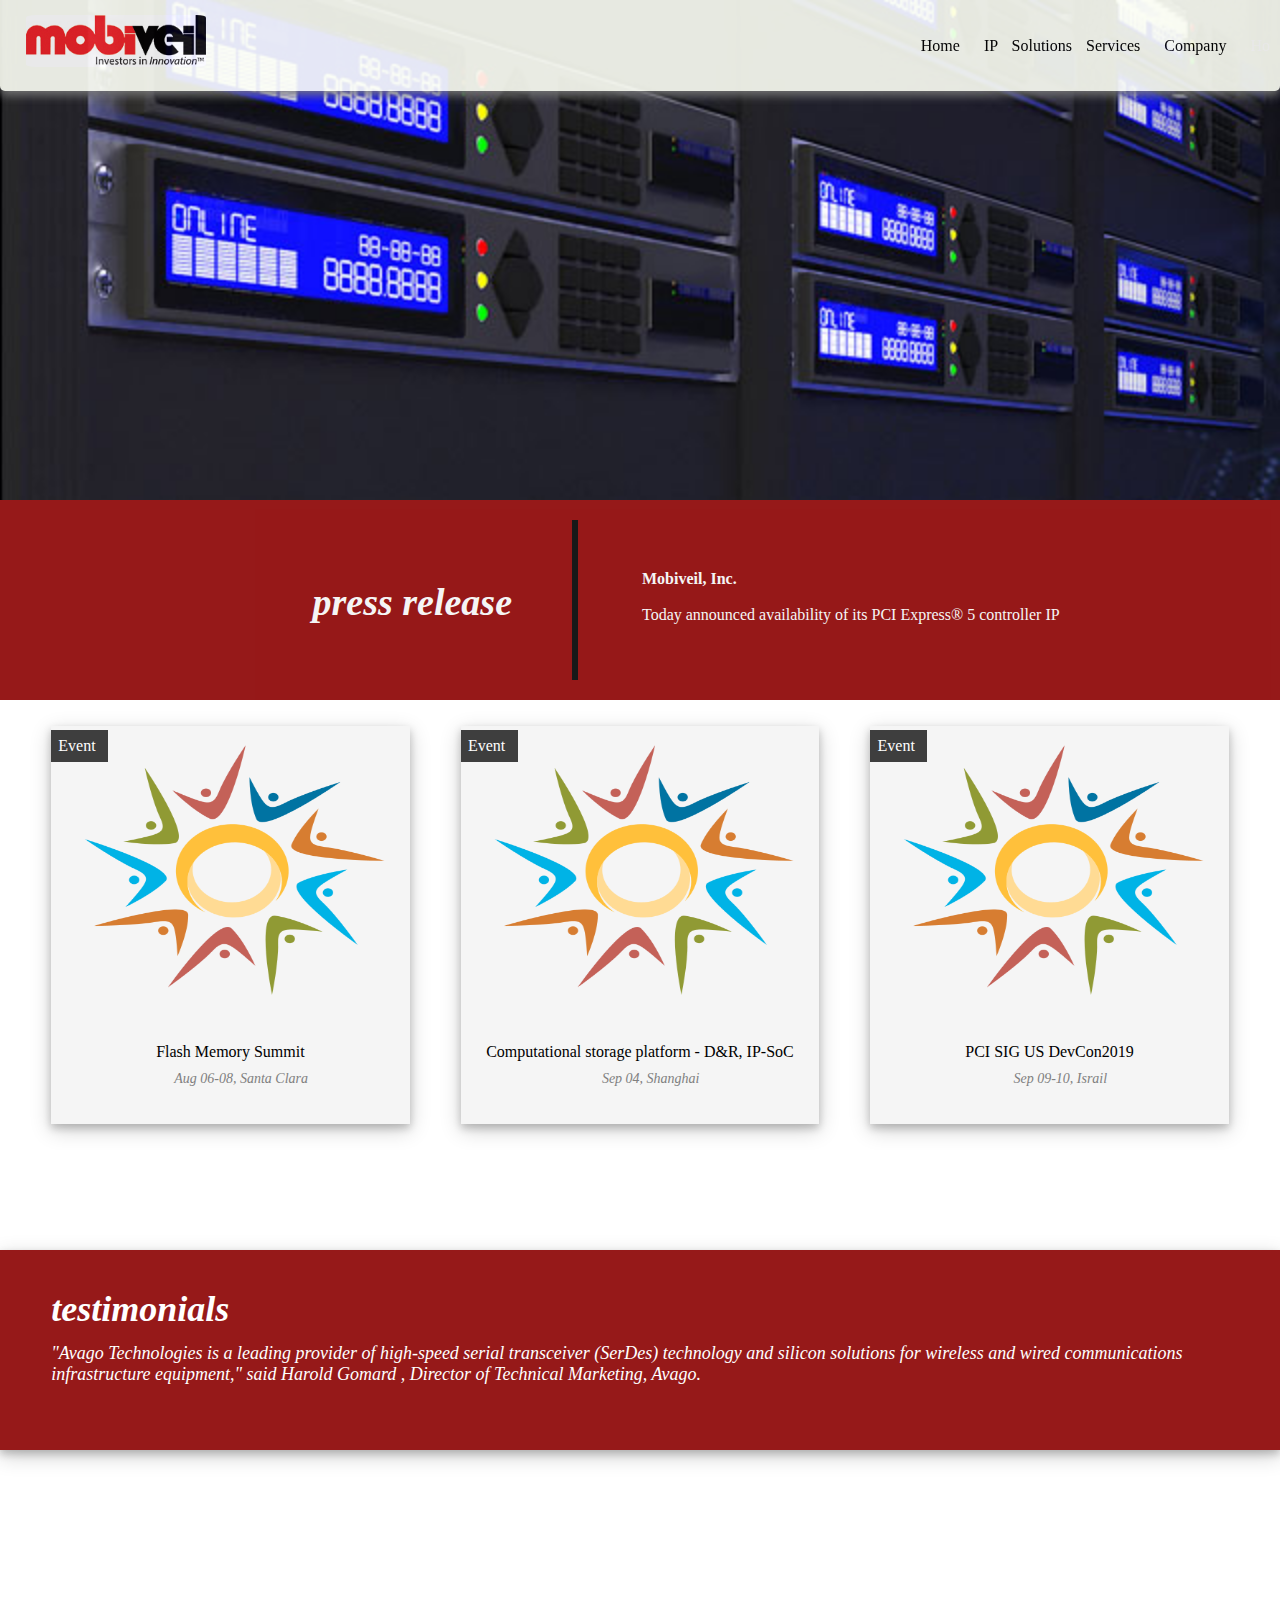
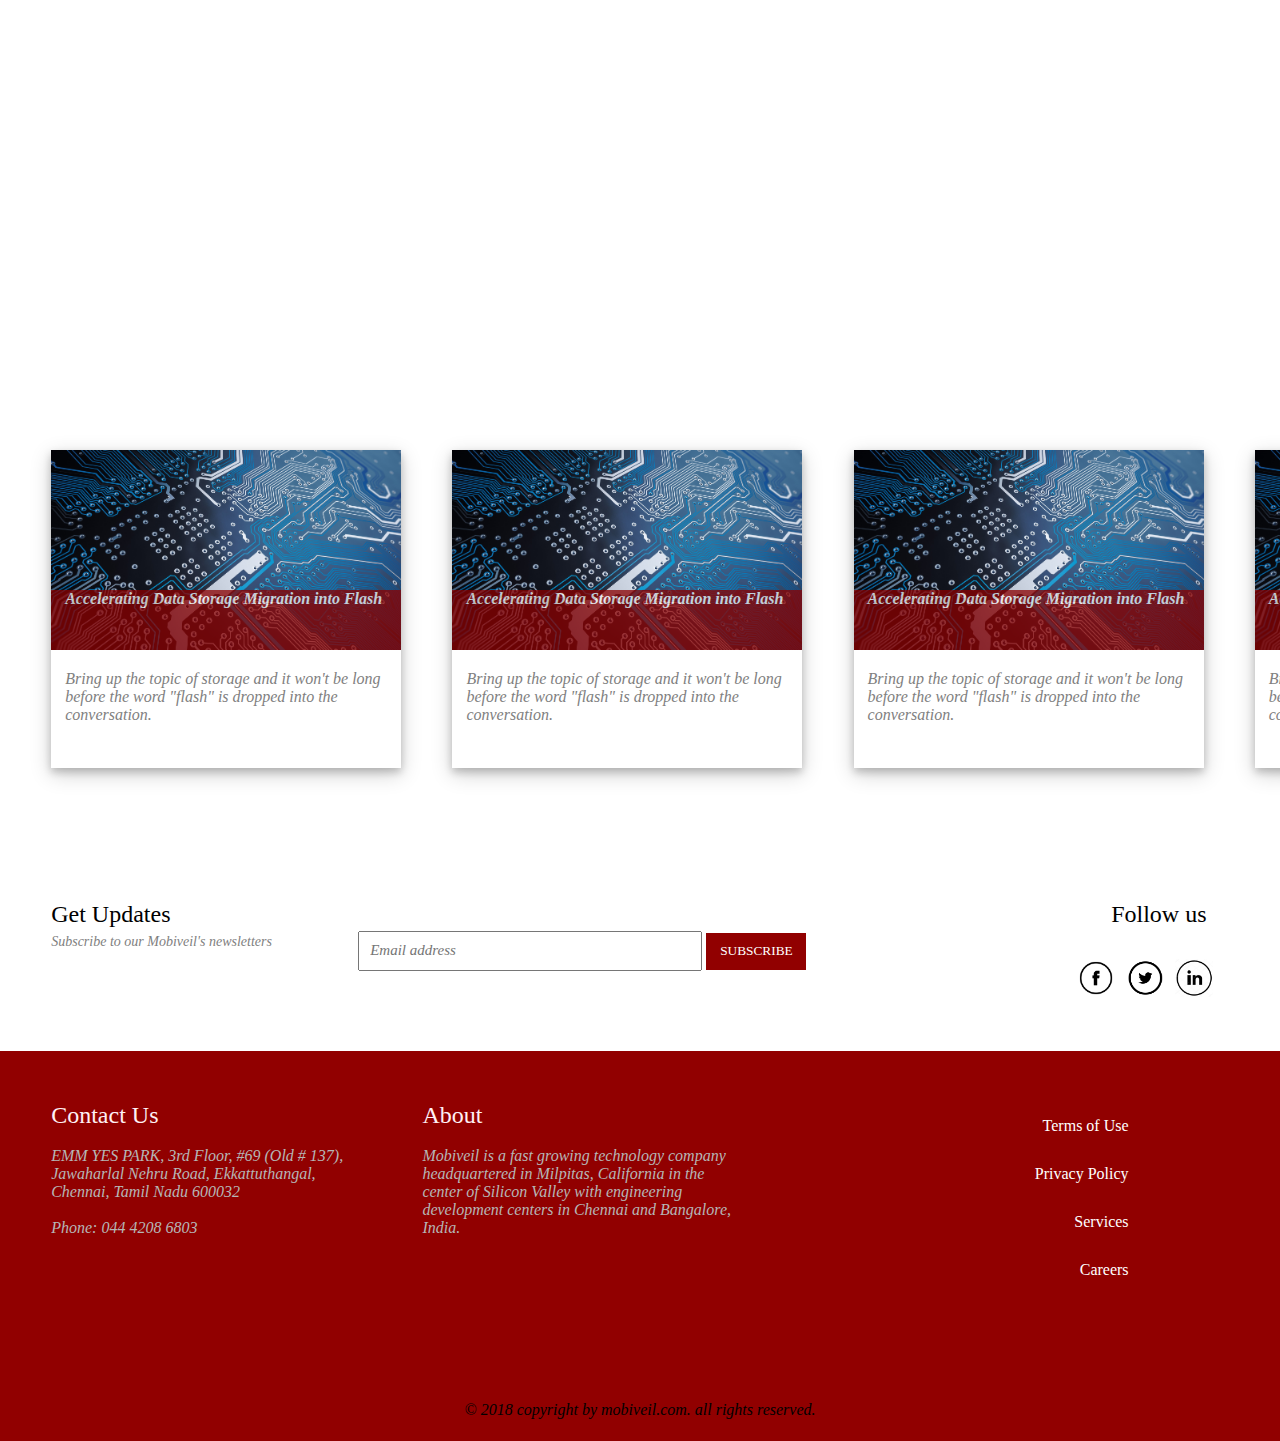
<file: index.html>
<html>
<title>Mobiveil | Silicon IP | IP Enabled Services Company</title>
<!-- <meta name="viewport" content="width=device-width, initial-scale=.7">     -->

<head>
    <base href="https://manodhayan.github.io/Mobi/">
    <link href="css/styles.css" rel="stylesheet" />
    <link href="css/navigationBar.css" rel="stylesheet" />
</head>

<body>
    <div id="navigation_panel" class="nav_bar">
        <div><a href="index.html"><img class="logo" alt="Mobiveil" href="index.html"
                    src="src/images/mobiveil_logo-70vert.png" title="Mobiveil" />
            </a>
        </div>
        <div class="nav_menu">
            <div class="menu_table">
                <a class="menu_table_data">Home</a>
                <a class="menu_table_data dropdown">IP
                    <div class="dropdown-content">
                        <div class="header">
                            <ul class="unordered_list">
                                <li>Interfaces</li>
                                <li>Memory Controller</li>
                                <li>Flash Storage</li>
                                <li>Bridge and Switch</li>
                                <li onclick="location.href='src/ldpc.html';">LDPC</li>
                                <li>Sytem On Chip</li>

                            </ul>
                        </div>
                    </div>

                </a>
                <a class="menu_table_data dropdown">Solutions

                    <div class="dropdown-content">
                        <div class="header">
                            <ul class="unordered_list">
                                <li>Flash Storage</li>
                                <li>IoT</li>
                                <li>Silicon Reference Platforms</li>
                                <li>CPU Platforms</li>

                            </ul>
                        </div>
                    </div>
                </a>
                <a class="menu_table_data dropdown">Services
                    <div class="dropdown-content">
                        <div class="header">
                            <ul class="unordered_list">
                                <li>IP Enabled</li>
                                <li>IC Design</li>
                                <li>Hardware Design</li>
                                <li>Embedded Software</li>

                            </ul>
                        </div>
                    </div>
                </a>
                <a class="menu_table_data dropdown">
                    <div class="dropdown-content">
                        <div class="header">
                            <ul class="unordered_list">
                                <li>Events</li>
                                <li>Press Releases</li>
                                <li>Articles</li>
                                <li>Newsletters</li>

                            </ul>
                        </div>
                    </div>
                </a>
                <a class="menu_table_data" href="src/pages/Company.html">Company</a>
                <a class="menu_table_data" style="color:white">Ho </a>
            </div>
        </div>
    </div>

    <!-- <div class="slideshows slideshow-container parallax">
        <div class="slideshow slideshow-container">
            <img src="src/images/Home.jpg" style="width:100%">
            <div class="slideshow-display-bottomright">
                <h3>Home</h3>
                <p><br><i>Leader in High Speed Interconnects and Platforms</i></p>
            </div>
        </div>

        <div class="slideshow slideshow-container">
                <img src="src/images/platforms.jpg" style="width:100%">
                <div class="slideshow-display-bottomright">
                    <h3>Platforms</h3>
                    <p><br><i>Subsystem (IP, SW, HW) for storage and IoT applications</i></p>
                </div>
            </div>
        
        <div class="slideshow slideshow-container"><img src="src/images/IP.jpg" style="width:100%">
            <div class="slideshow-display-bottomright">
                    <h3>IP</h3>
                    <p><br><i>High Speed RTL connectors for Storage, Wireless Infrastructes<br>& Networking</i></p>
            </div>
        </div>

        <div class="slideshow slideshow-container">
                <img src="src/images/Services.jpg" style="width:100%">
                <div class="slideshow-display-bottomright">
                    <h3>Services</h3>
                    <p><br><i>Value added serices for hardware, IC, Embedded</i></p>
                </div>
            </div>
            <div class="slideshow slideshow-container">
                <img src="src/images/News.jpg" style="width:100%">
                <div class="slideshow-display-bottomright">
                    <h3>News</h3>
                    <p><br><i>Events, Press realease, articles & blogs from Mobiveil</i></p>
                </div>
            </div>

    </div> -->
    <div class="slideshow"></div>
    <div class="parallax"></div>
    <!-- https://wovenmagazine.com -->
    <div class="press_release">
        <div id="press_release_title" class="press_release_title">press release</div>
        <div class="verticalBar"></div>
        <div id="press_release_content" class="press_release_content">
            <b>Mobiveil, Inc.</b></Mobiveil><br><br>Today announced availability of its PCI Express® 5 controller
            IP
        </div>
    </div>
    <div class="cards">
        <div class="card-container">
            <div class="card event-container"><img src="src/images/event.png">
                <div class="event-display-topleft">
                    <P>Event</P>
                </div>
                <div>
                    <p class="cardInfoTitle">Flash Memory Summit</p>
                    <p class="cardInfotext">Aug 06-08, Santa Clara</p>
                </div>

            </div>
        </div>
        <div class="card-container">
            <div class="card event-container">
                <img src="src/images/event.png">
                <div class="event-display-topleft">
                    <P>Event</P>
                </div>
                <div>
                    <p class="cardInfoTitle">Computational storage platform - D&R, IP-SoC</p>
                    <p class="cardInfotext">Sep 04, Shanghai</p>
                </div>

            </div>
        </div>
        <div class="card-container">
            <div class="card event-container"><img  src="src/images/event.png">
                <div class="event-display-topleft">
                    <P>Event</P>
                </div>
                <div>
                    <p class="cardInfoTitle">PCI SIG US DevCon2019</p>
                    <p class="cardInfotext">Sep 09-10, Israil</p>
                </div>

            </div>
        </div>
    </div>

    </div>

    <div class="testimonials">
        <div class="testimonial">
            <p class="testimonialTitle">testimonials</p>
            <p id="testimonialText" class="testimonialText"></p>


        </div>
    </div>

    <div class="videos">
        <iframe width="100%" height="550" src="https://www.youtube.com/embed/7CNJ5lHNZb4" frameborder="0"
            allow="accelerometer; autoplay; encrypted-media; gyroscope; picture-in-picture" allowfullscreen>
        </iframe>
    </div>

    <div class="articles">
        <div class="article-container">
            <div class="article">
                    <img class="articleImage" src="src/images/articles.jpg">
                    <p class="article-title">Accelerating Data Storage Migration into Flash</p>
                    <p class="article-content">Bring up the topic of storage and it won't be long before the word "flash" is dropped into
                        the conversation.
                    </p>
            </div>
        </div>

        <div class="article-container">
            <div class="article">
                    <img class="articleImage" src="src/images/articles.jpg">
                <p class="article-title">Accelerating Data Storage Migration into Flash</p>
                <p class="article-content">Bring up the topic of storage and it won't be long before the word "flash" is dropped into
                    the conversation.
                </p>
            </div>
        </div>
        <div class="article-container">
            <div class="article">
                    <img class="articleImage" src="src/images/articles.jpg">
                    <div class="article-title">Accelerating Data Storage Migration into Flash</div>   
                    <p class="article-content">Bring up the topic of storage and it won't be long before the word "flash" is dropped into
                        the conversation.
                    </p>
            </div>
        </div>

        <div class="article-container">
                <div class="article">
                        <img class="articleImage" src="src/images/articles.jpg">
                        <div class="article-title">Accelerating Data Storage Migration into Flash</div>   
                        <p class="article-content">Bring up the topic of storage and it won't be long before the word "flash" is dropped into
                            the conversation.
                        </p>
                </div>
            </div>
            <div class="article-container">
                    <div class="article">
                            <img class="articleImage" src="src/images/articles.jpg">
                            <div class="article-title">Accelerating Data Storage Migration into Flash</div>   
                            <p class="article-content">Bring up the topic of storage and it won't be long before the word "flash" is dropped into
                                the conversation.
                            </p>
                    </div>
                </div>  

    </div>
    <!-- <div class="parallax-nextdiv">
        Scroll Up and Down this page to see the parallax scrolling effect.
        This div is just here to enable scrolling.
        Tip: Try to remove the background-attachment property to remove the scrolling effect.
    </div> -->

    <div class="footer">
        
        <div class="newsletters">
            <div class="updates-div">
            <p class="updates">Get Updates</p>
            <p class="subscribe">Subscribe to our Mobiveil's newsletters</p>
            </div>
            <div class="email-div">
                <input class="email" type="email" placeholder="Email address">
                <button class="email-button">Subscribe</button>
            </div>
            <div class="media">
                    <p class="follow">Follow us &nbsp;</p>
                    <img class="mediaImage" src="src/images/fb_black.png">
                    <img  style="transform: scale(.84)"class="mediaImage" src="src/images/tw_black.jpg">
                    <img style="transform: scale(.94)" class="mediaImage" src="src/images/in.jpg">
        
                </div>
        </div>

        <div class="bottomInfo">
            <div class="contactUs">
                <p  style="color: lavenderblush" class="updates">Contact Us</p>
                <p class="aboutText">EMM YES PARK, 3rd Floor, #69 (Old # 137), Jawaharlal Nehru Road, Ekkattuthangal,
                    Chennai, Tamil Nadu 600032<br><br>Phone: 044 4208 6803</p> 
            </div>
            <div class="contactUs">
                    <p style="color: lavenderblush" class="updates">About</p>
                    <p class="aboutText">Mobiveil is a fast growing technology company headquartered in Milpitas,
                         California in the center of Silicon Valley with engineering development centers
                          in Chennai and Bangalore, India.</p> 
                </div>
                <div class="contactUs">
                        <p class="menu_bottom">Terms of Use</p>
                        <p class="menu_bottom">Privacy Policy</p>
                        <p class="menu_bottom">Services</p>
                        <p class="menu_bottom">Careers</p>
                        
                </div>
        </div>
        <div class="copyright">
            <p>© 2018 copyright by mobiveil.com. all rights reserved.</p>
        </div>
    </div>
    <script src="src/js/pictureSlideshow.js"></script>
</body>

</html>
</file>
<file: css/styles.css>
.slideshow
{
    /* height: 91px; */
    /* max-height: 10%; */
    width: 100%;
}
.slideshow > img
{
    margin-top: 89px;
    border-bottom-left-radius: 1%;
    border-bottom-right-radius: 1%;
}

/* .slideshow-container{position:relative;}
.slideshow-display-bottomright
{
    position:absolute;
    opacity: 10% !important;
    color: whitesmoke;
    left:0;
    bottom: 15;
    background-color:rgba(0%, 0%, 0%, .7);
    width: auto;
    padding: 1% ;
    -webkit-user-select: none;
} */
.parallax {
    /* Set a specific height */
    min-height: 500px; 
    transition-duration: 1s;
    /* Create the parallax scrolling effect */
    background-attachment: fixed;
    /* background-position: center; */
    background-repeat: no-repeat;
    background-size: cover;
    width: 100%;
  }
  
  .press_release
  {
      height:200px;
      background-color:rgb(139, 0, 0);
      opacity:.9;
      color: whitesmoke;
      /* box-shadow:  0 5px 10px #777; */
       /* box-shadow: 0 2px 1px -.5px rgba(119, 119,119,.2); */
      
 
  }
  .press_release > div{
      float: left;
      /* width: 48%; */
      /* display: inline-flex; */
      vertical-align: middle;
      /* align-items: center;   */
      

  }
  .press_release_title
  {
    padding-top:80px;
    padding-bottom: 76px;
    font-size: 38px;
    font-weight: 800;
    font-family: "cambria";
    font-style: italic;
    transition-duration: 0.5s;
    text-align: right;
    margin-right:60px;
    width:40%;
    /* border-left-style: solid;
    border-left-color:hsla(72, 100%, 98%,.7);
    border-left-width: 9px; */
  }

  .press_release_content
  {
    width: 40%;
    padding-top:70px;
    padding-bottom: 60px;
    font-size: 16px;
    margin-left:5%; 
    /* text-emphasis: wrap; */
    /* padding-right: 1%; */
    align-items: center;
  }
.verticalBar{
  margin-top: 20px;
  width:6px !important;
  height: 80%;
  background-color:black;
}
/* .cardImage{
    width: 300px;
    height: auto;
    float: left;
}
.cards{
  width:100%;
  clear: both;
  float: none;
} */
.cards {
 
  width:100%;
  height: 450px;
  display: flex;
    flex-wrap: nowrap;
    overflow-x:auto; 
  /* height: 63%; */
  /* background-color: black; */
  /* box-shadow: 0 4px 8px 0 rgba(0, 0, 0, 0.2), 0 6px 20px 0 rgba(0, 0, 0, 0.19); */
}
.card ::after{
  contain: "";
  clear: both;
}
.card{
  background-color: whitesmoke;
  box-shadow: 0 4px 8px 0 rgba(0, 0, 0, 0.2), 0 6px 20px 0 rgba(0, 0, 0, 0.19);
}
.card:hover{
  transition-duration: .2s;
  transform: scale(1.05);
}
.card >img{
  height: 75%;
}
.card >div{
  height: 25%;
  /* background-color: #777; */
}
.cardImage{
  transform: scale(.8);
  opacity: .85;
}
.cardImage:hover{
  transition-duration: .5s;
  opacity: 1;
}
.cardInfo{
  /* float: left; */
}
.cardInfoTitle
{
  padding-top:5%;
  padding-bottom:3%;
  /* padding-left:3%;  */
  text-align:center;
  /* font-weight:bold; */
}
.cardInfotext
{
  padding-left:3%; 
  text-align:center;
  font-style: italic;
  font-size:14px;
  color:grey;
}
.card-container{
  width: 28%;
  /* max-height:100%; */
  /* float: left; */
  padding:2%;
}
.headText{
  text-align: center;
  padding-top:2% ;
  font-style:italic;
  font-size: 38px;
  font-weight: 800;
  font-family: "cambria";
  color: whitesmoke;
}

.event-container{position:relative;}
.event-display-topleft
{
    position:absolute;
    /* opacity: 10% !important; */
    color: whitesmoke;
    height: auto !important  ;
    left:0;
    top: 4;
    background-color:rgba(0%, 0%, 0%, .75);
    width: auto;
    padding: 2%;
    padding-right: 3.5%;
    -webkit-user-select: none;
    color:white;
}
.testimonials{
  width: 100%;
  height: 200px;
  margin-top:100px;
  /* background-color:rgba(139, 0, 0,.9); */
  background-color:black;
  /* opacity:.9; */
  color:white;
  z-index: -1;
  box-shadow: 0 4px 8px 0 rgba(0, 0, 0, 0.2), 0 6px 20px 0 rgba(0, 0, 0, 0.19);
  transition-duration: .5s;
} 
.testimonial{
 
}
.testimonialTitle{
font-style: italic;
font-size: 36px;
font-weight: 800;
font-family: "cambria";
width: auto;
padding-left: 4%;
padding-top: 3%;
}

.testimonialText{
  font-style:italic;
  font-size: 18px;
  /* font-family: "cambria"; */
  width: auto;
  padding-left: 4%;
  padding-right: 2%;
  padding-top: 1%;
  }
  .videos{
    height: auto;
  }

  .articles
  {
    height: 450px;
    display: flex;
    flex-wrap: nowrap;
    overflow-x:auto; 

    scrollbar-width: none; /* Firefox */
  -ms-overflow-style: none;  /* IE 10+ */
     
  }
  .article-container{
    
    margin-top:50px;
    width: 350px;
    height: 300px; 
    padding-left: 4%;
    /* float:left; */
    flex: 0 0 auto;
    
    /* background-color: black; */
    
  }
  .articles::-webkit-scrollbar { 
    display: none; 
} 

  .article{
    /* max-width:30%;
    height: 200px; */
    overflow:hidden;
    height: 100%;
    width:100%; 
    padding-bottom:5%; 
    /* border-radius: 7px; */
    box-shadow: 0 4px 8px 0 rgba(0, 0, 0, 0.2), 0 6px 20px 0 rgba(0, 0, 0, 0.19);
  }
  .articleImage{
    height:200px;

  }
  .article-title {
    width: auto;
    margin-top:-60px;
    padding-left:4%;
    padding-right:3%;
    height: 60px;
    color:whitesmoke;
    /* padding-bottom:10px;   */
    font-style: italic;
    font-weight:800;
    opacity: .75;
    /* font-family: "Avenir"; */
    background-color:darkred;
  }
  .article-content {
    padding-top:20px;
    color:grey;
    padding-left:4%; 
    padding-right:2%;

    width: auto;
    font-style: italic;
    font-size: 16px;

    /* font-family:"Cambira"; */
  }
  
  .footer{
    width: 100%;
    /* background-color: white ;
    height: 80px;
    color: black;
    text-align: center;
    vertical-align: middle;
    opacity: .7;
    border-style:solid;
    border-top:10px;
    width:auto;
    border-color: antiquewhite; 
    box-shadow: 0 4px 8px 0 rgba(0, 0, 0, 0.2), 0 6px 20px 0 rgba(0, 0, 0, 0.19); */

     height: 500px;
  }
  .newsletters
  {
    height:150px;
    padding-top: 4%;  
    padding-left: 4%;  
    width: 96%;
  }
  .newsletters >div{
    height: 100%;
    float: left;
  }
  .updates-div{
    width: 25%;
  }
  .email-div{
    width: 40%;
    float: left;
  }
  .email{
    /* width: 100%;  */
    margin-top:30px;
    width:70%; 
    padding:2%; 
  }
  .email::-webkit-input-placeholder{
    font-style: italic;
    font-size: 15px;
  }
.email-button{
  width: 100px;
  padding:2%;
  text-align: center;
  color:white;
  background-color: rgb(145, 0, 0);
}
.email-button{
  height: 37px;
  color: #fff !important;
text-transform: uppercase;
text-decoration: none;
/* background: #ed3330; */
padding: 2%;
/* border-radius: 5px; */
display: inline-block;
border: none;
transition: all 0.4s ease 0s;
  }

  .updates{
    font-size: 24px;
  }
  .subscribe{
    font-size:14px;
    padding-top:2%;
    color: grey;
    font-style: italic;
  }


  .media{
    
    text-align: right;
    width: 30%;
    /* padding-right: 1%;  */

  }
  .follow
  {
    text-align: right;
    font-size: 24px;

  }
  .mediaImage{
    margin-top:30px;
    padding-right: 5px;
    height:40px;
    width: 40px;
  }
.bottomInfo{
  width:100%;
  height:350px;
  background-color: rgb(145,0,0);
} 
.bottomInfo >div{
  float: left;
}
.contactUs{
  padding-top:4%;
  padding-left:4%;  
  width: 25%;
  /* height: 100%; */
/* right:0 */
}
.aboutText{
  padding-top:18px; 
  font-style: italic;
  height: 240px;
  color:#b6b6b6;
  overflow: hidden;
}
.menu_bottom{
  color:white;
  padding: 15px;
  text-align: right;
}
.copyright{
  bottom: 0;
  clear: both;
  height: 40px;
  text-align: center;
  /* padding-top:15px;  */
  background-color: rgb(145,0,0);
  font-style: italic;

}
  @media only screen and (max-width: 620px) {
    .cards{
      display: none;
    }
    .testimonials{
      margin-top:50px; 
    }
  }
   @media only screen and (max-width: 820px) {
    .article-container{
      width: 320px;
      padding-left:4%; 
    }
  }
   @media only screen and (max-width: 720px) {
    .article-container{
      width: 96%;
      padding-left:2%;
      padding-right:2%;  
    }
    .article-title{
      padding-top: 4%;
    }
  }
</file>
<file: css/navigationBar.css>
*, html {
    margin:0;
    padding:0;
    width: 100%;
    font-family: 'Segoe UI';
    scroll-behavior: smooth;
    /* overflow:hidden; */
}

body {

    font-family: 'Segoe UI';
    /* background-color: whitesmoke; */
}

.nav_bar {
    height: 91px;
    width: 100%;
    background-color:#fdfff5;
    /* background-color: white; */
    color: black;
    opacity: 0.90;
    position: fixed;;
    z-index: 1;
    border-bottom-left-radius: 5px;

    border-bottom-right-radius: 5px;
        /* box-shadow: 0 10px 6px -6px #777; */
    box-shadow: 0 5px 10px #777;
}

/* @media only screen and (max-width: 600px) {
    .nav_bar{
      height:5%;
    }
  } */

.logo
{
    margin-left: 2% !important;
    margin-top:1.2% !important; 
    border-radius: 5%; 
    width: 180px;
    height: auto;
    z-index: 5;;
    /* opacity: 10%; */
}
.nav_menu{
    margin-top:-30px;
    float: right;
    /* padding-right: 5%;    */
    
}

.menu_table_data{

    /* padding-top: 5px; */
    /* padding-bottom: 5px; */
    padding:10px; 

    color:black;
    text-align: center;
    /* font-family: 'SegoeUI'; */
    font-size: 16px;
    text-decoration: none;
    /* -webkit-user-select: none !important; */
}
.menu_table{
    /* position: relative; */
    text-align: right;
    width: 100%;
    
}
.menu_table_data:hover {
    color: #ba1007;
    font-weight:bold;
   
  }

.dropdown {
    padding-right:0% !important; 
 
  }
  
  .dropdown-content {
    display: none;
    position: absolute;
    /* border-bottom-right-radius: 20px;
    border-bottom-left-radius: 15px; */
    border-radius: 40%; 
    box-shadow: 0 15px 10px -6px #777;
    z-index: -1;
  }
  
  .dropdown-content .header {
    background: white;
    padding: 16px;
    height:50px;
    color: black;
    transition-duration: 4s;
    border-bottom-left-radius: 20px;
    border-bottom-right-radius: 15px;
  }
  
  .dropdown:hover .dropdown-content {
    display: block;
  }

  
.unordered_list{
    padding-top:2%;
    
}
.unordered_list > li:hover{
    color: #ba1007;
    font-size: 17px;
    /* background-color: white; 
    box-shadow: 0 15px 10px -10px #777;
    border-radius: 90%; */
    
}
.unordered_list > li
{
        display: inline;
        padding: 2%;  
        -webkit-user-select: none;
        font-weight:normal;
        transition-duration: .4s;
    
}
</file>
